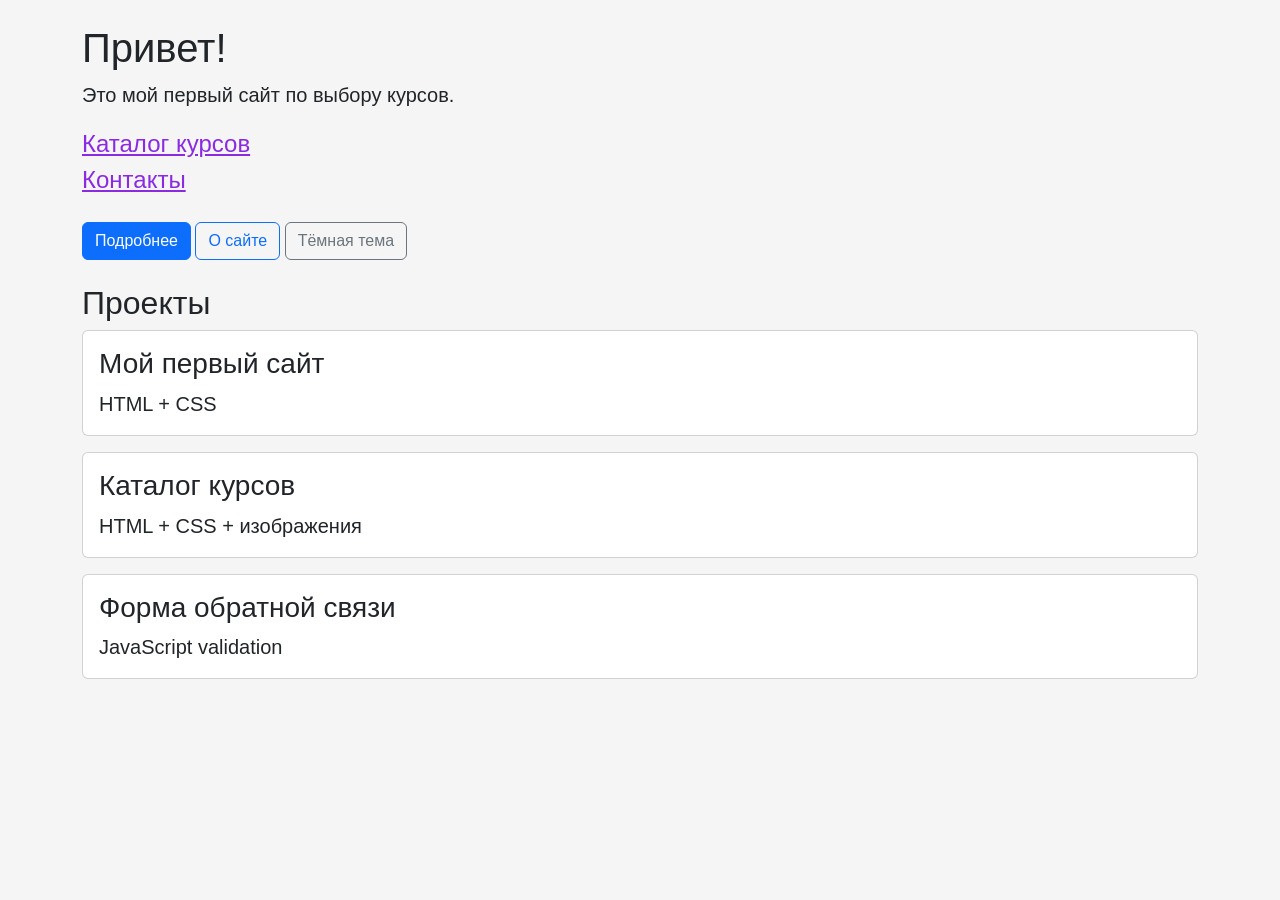
<file: index.html>
<!doctype html>
<html lang="ru">

<head>
    <meta charset="UTF-8">
    <meta name="viewport" content="width=device-width, initial-scale=1.0">
    <link rel="stylesheet" href="https://cdn.jsdelivr.net/npm/bootstrap@5.3.3/dist/css/bootstrap.min.css">
    <link rel="stylesheet" href="./style.css">
    <script src="https://cdn.jsdelivr.net/npm/bootstrap@5.3.3/dist/js/bootstrap.bundle.min.js"></script>
    <script src="script.js" defer></script>
    <title>Мой первый сайт</title>
</head>

<body>
    <div class="container py-4">
        <h1>Привет!</h1>
        <p>Это мой первый сайт по выбору курсов.</p>
        <a href="./about.html">Каталог курсов</a><br>
        <a href="./contacts.html">Контакты</a>

        <div class="my-4">
            <button id="showMore" class="btn btn-primary">Подробнее</button>
            <button id="aboutButton" class="btn btn-outline-primary">О сайте</button>
            <button id="theme" class="btn btn-outline-secondary">Тёмная тема</button>
            <p id="moreText" class="d-none mt-3">Я изучаю HTML, CSS, Bootstrap и JavaScript.</p>
        </div>

        <h2>Проекты</h2>
        <section id="projects"></section>
    </div>

    <div class="modal fade" id="aboutModal" tabindex="-1" aria-hidden="true">
        <div class="modal-dialog">
            <div class="modal-content">
                <div class="modal-header">
                    <h5 class="modal-title">О сайте</h5>
                    <button type="button" class="btn-close" data-bs-dismiss="modal" aria-label="Закрыть"></button>
                </div>
                <div class="modal-body">
                    Это учебный сайт с каталогом курсов: HTML, CSS и JavaScript.
                </div>
            </div>
        </div>
    </div>
</body>

</html>
</file>
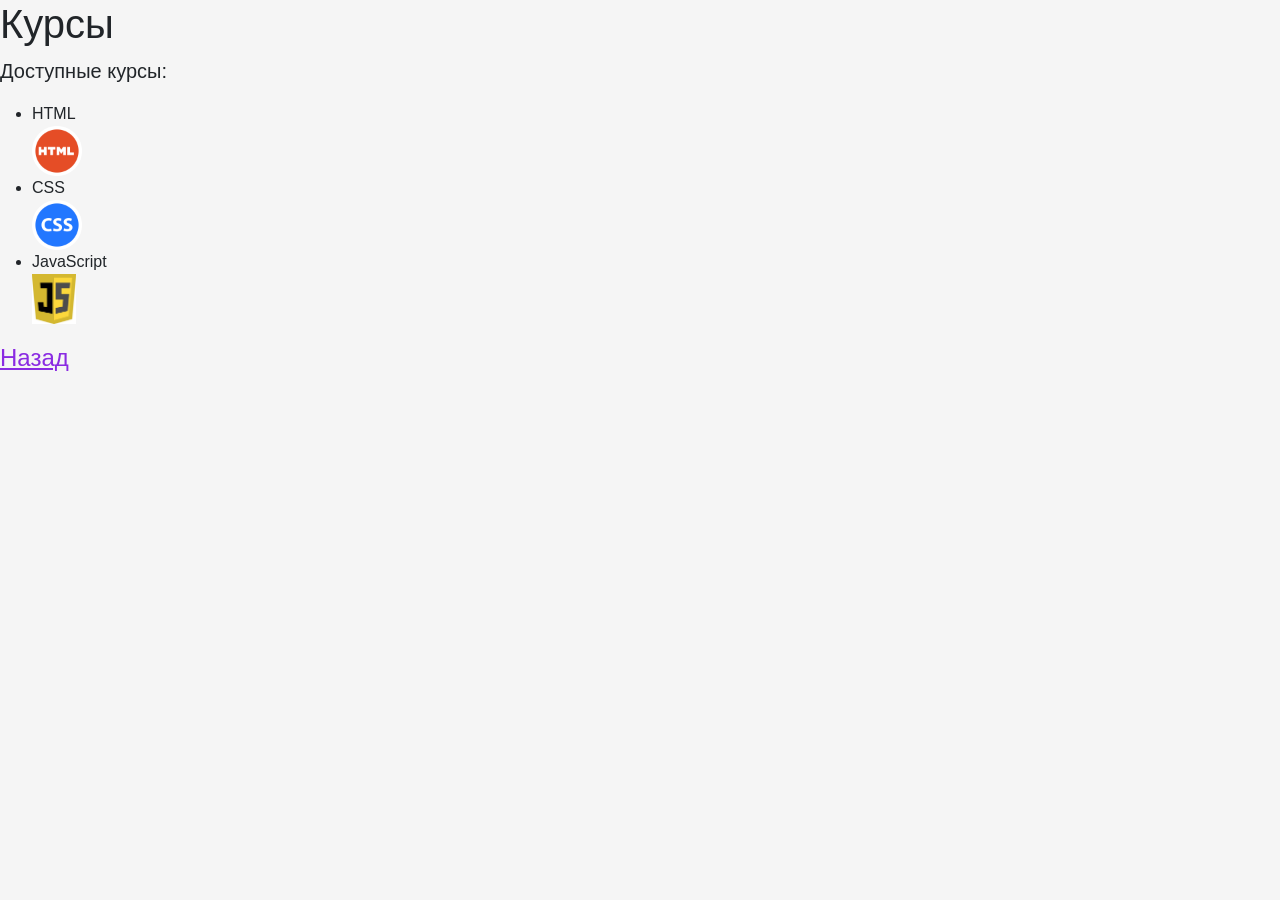
<file: about.html>
<!doctype html>
<html lang="ru">

<head>
    <meta charset="UTF-8">
    <meta name="viewport" content="width=device-width, initial-scale=1.0">
    <link rel="stylesheet" href="https://cdn.jsdelivr.net/npm/bootstrap@5.3.3/dist/css/bootstrap.min.css">
    <link rel="stylesheet" href="./style.css">
    <script src="https://cdn.jsdelivr.net/npm/bootstrap@5.3.3/dist/js/bootstrap.bundle.min.js"></script>
    <script src="script.js" defer></script>
    <title>Курсы</title>
</head>

<body>
    <h1>Курсы</h1>
    <p>Доступные курсы:</p>
    <ul>
        <li>HTML</li>
        <img src="img/html.png" alt="HTML" >
        <li>CSS</li>
        <img src="img/css.png" alt="HTML">
        <li>JavaScript</li>
        <img src="img/js.jpg" alt="HTML">
    </ul>
    <a href="./index.html">Назад</a>
</body></html>
</file>
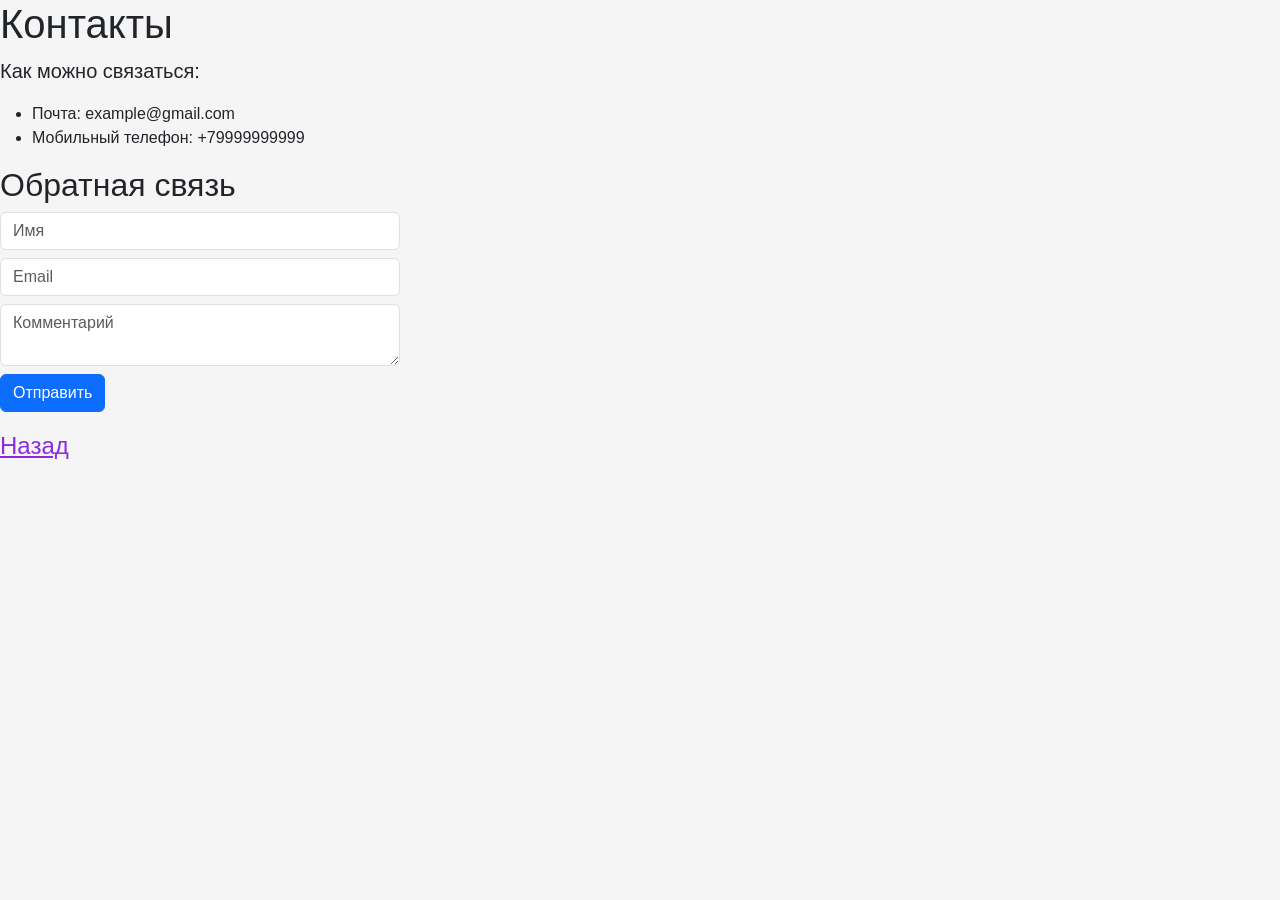
<file: contacts.html>
<!doctype html>
<html lang="ru">

<head>
    <meta charset="UTF-8">
    <meta name="viewport" content="width=device-width, initial-scale=1.0">
    <link rel="stylesheet" href="https://cdn.jsdelivr.net/npm/bootstrap@5.3.3/dist/css/bootstrap.min.css">
    <link rel="stylesheet" href="./style.css">
    <script src="https://cdn.jsdelivr.net/npm/bootstrap@5.3.3/dist/js/bootstrap.bundle.min.js"></script>
    <script src="script.js" defer></script>
    <title>Контакты</title>
</head>

<body>
    <h1>Контакты</h1>
    <p>Как можно связаться:</p>
    <ul>
        <li>Почта: example@gmail.com</li>
        <li>Мобильный телефон: +79999999999</li>
    </ul>

    <h2>Обратная связь</h2>
    <form id="contactForm" class="mb-3" style="max-width: 400px;">
        <input id="name" class="form-control mb-2" placeholder="Имя">
        <input id="email" class="form-control mb-2" placeholder="Email">
        <textarea id="comment" class="form-control mb-2" placeholder="Комментарий"></textarea>
        <button class="btn btn-primary">Отправить</button>
    </form>
    <p id="formMessage"></p>
    <a href="./index.html">Назад</a>
</body>

</html>
</file>
<file: style.css>
body {
    margin: 0;
    font-family: Arial, sans-serif;
    background: whitesmoke;
}
 
title { 
    color: #0f172a; 
}

p {
    font-size: 20px;
}

a {
    font-size: 24px;
    color: blueviolet;
}

img {
    height: 50px;
}

body.dark-theme {
    background: #0f172a;
    color: whitesmoke;
}
</file>
